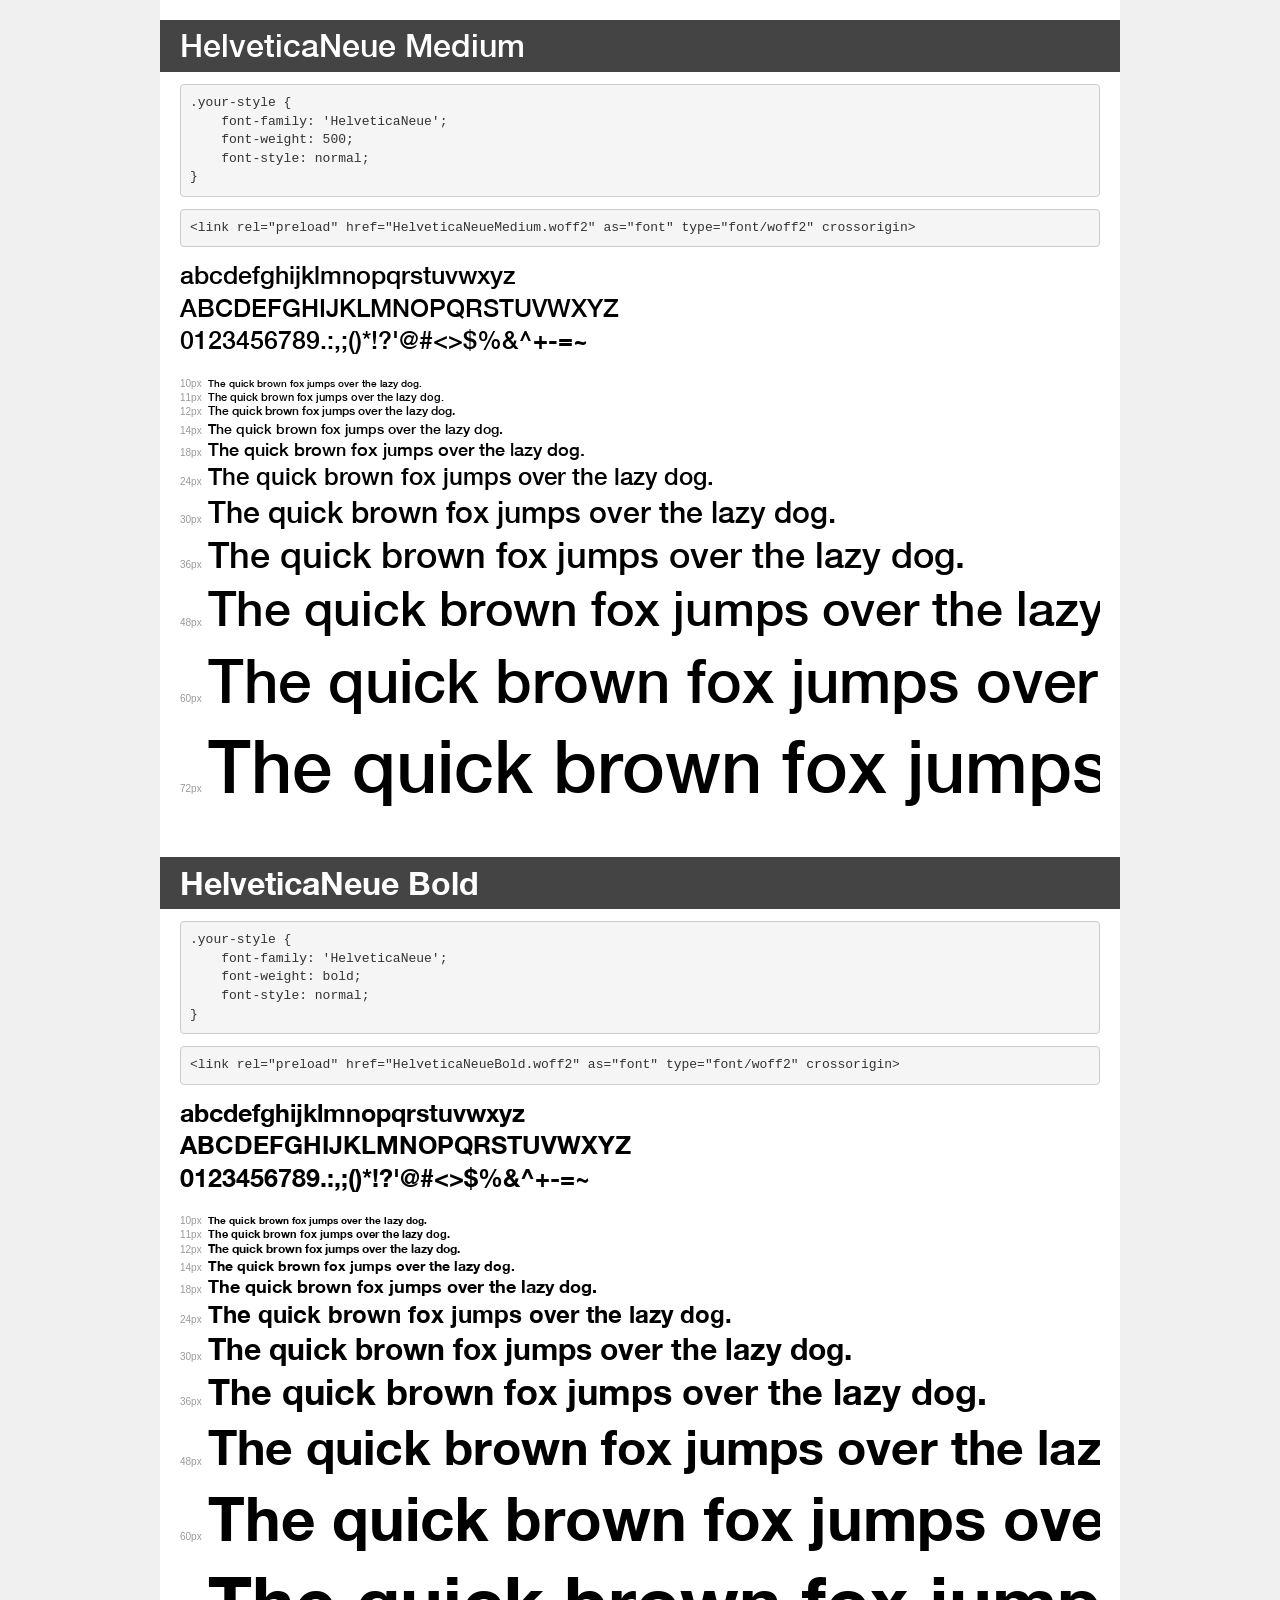
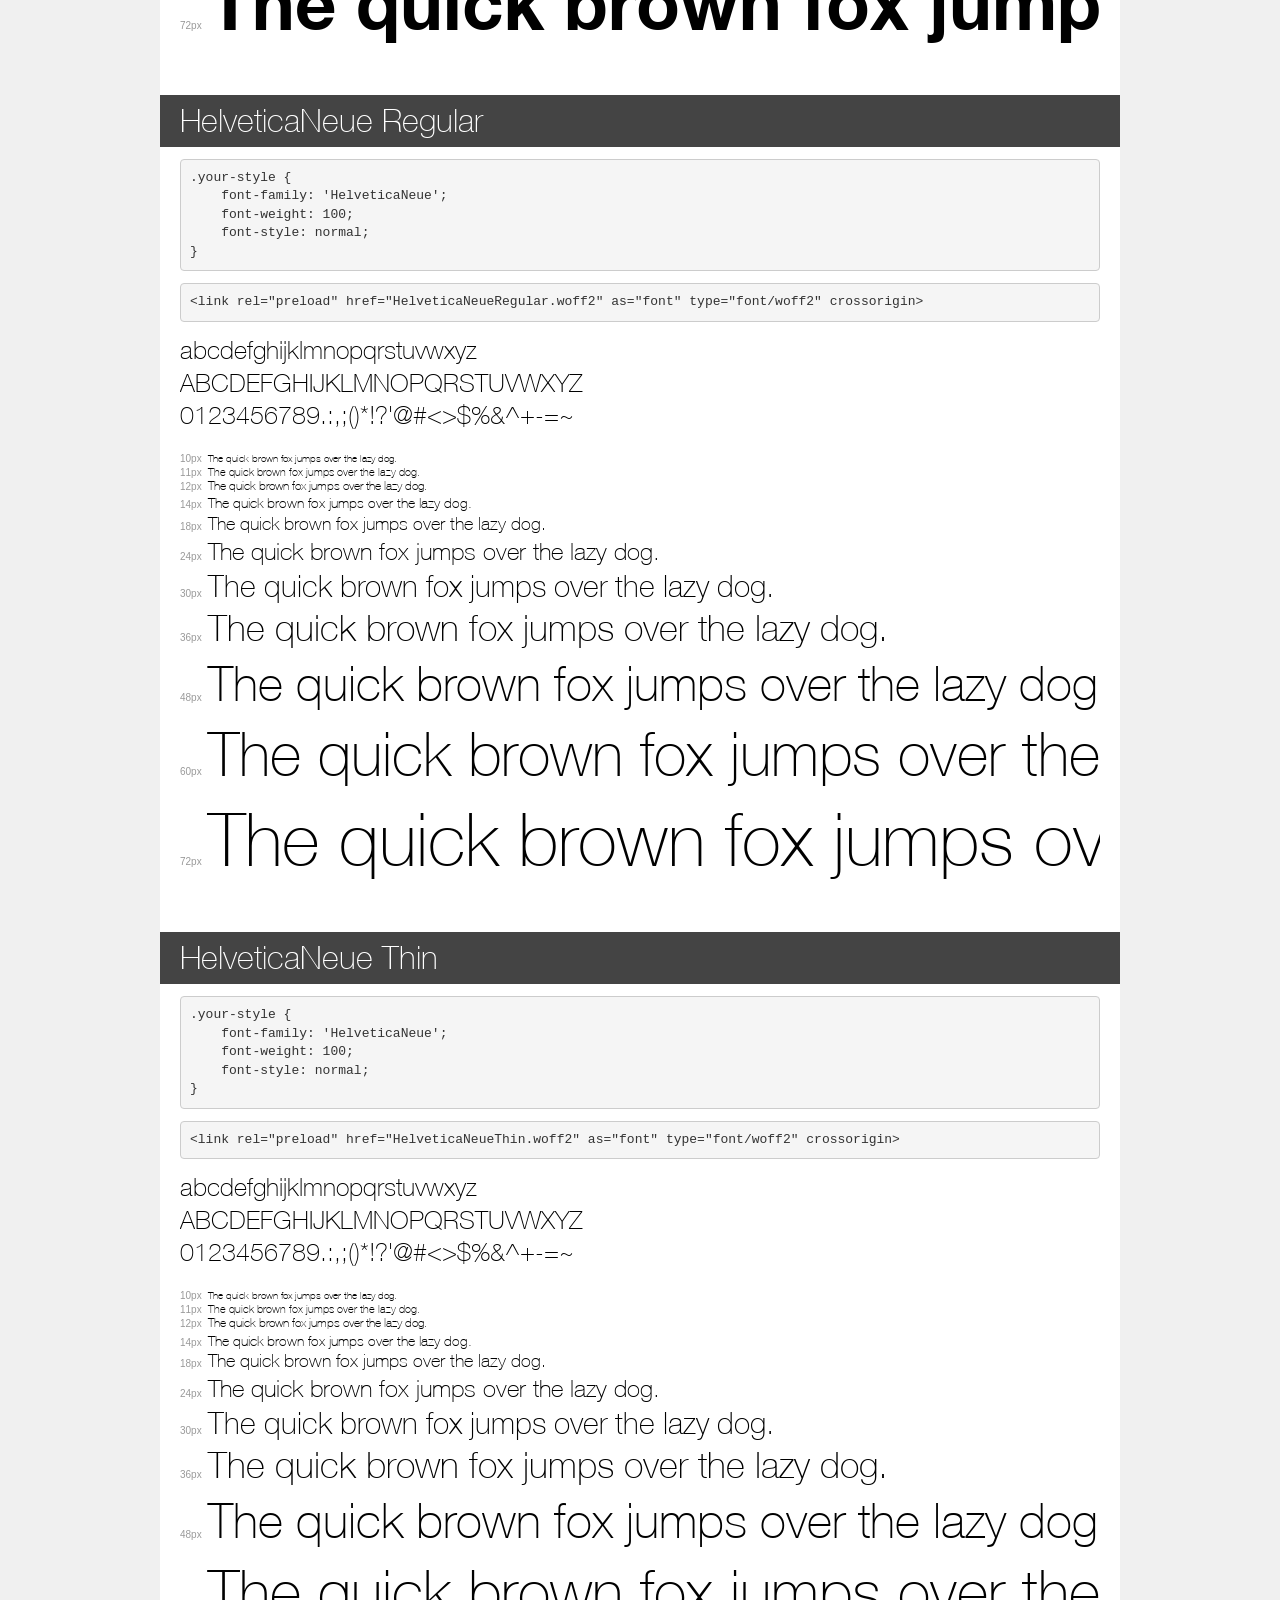
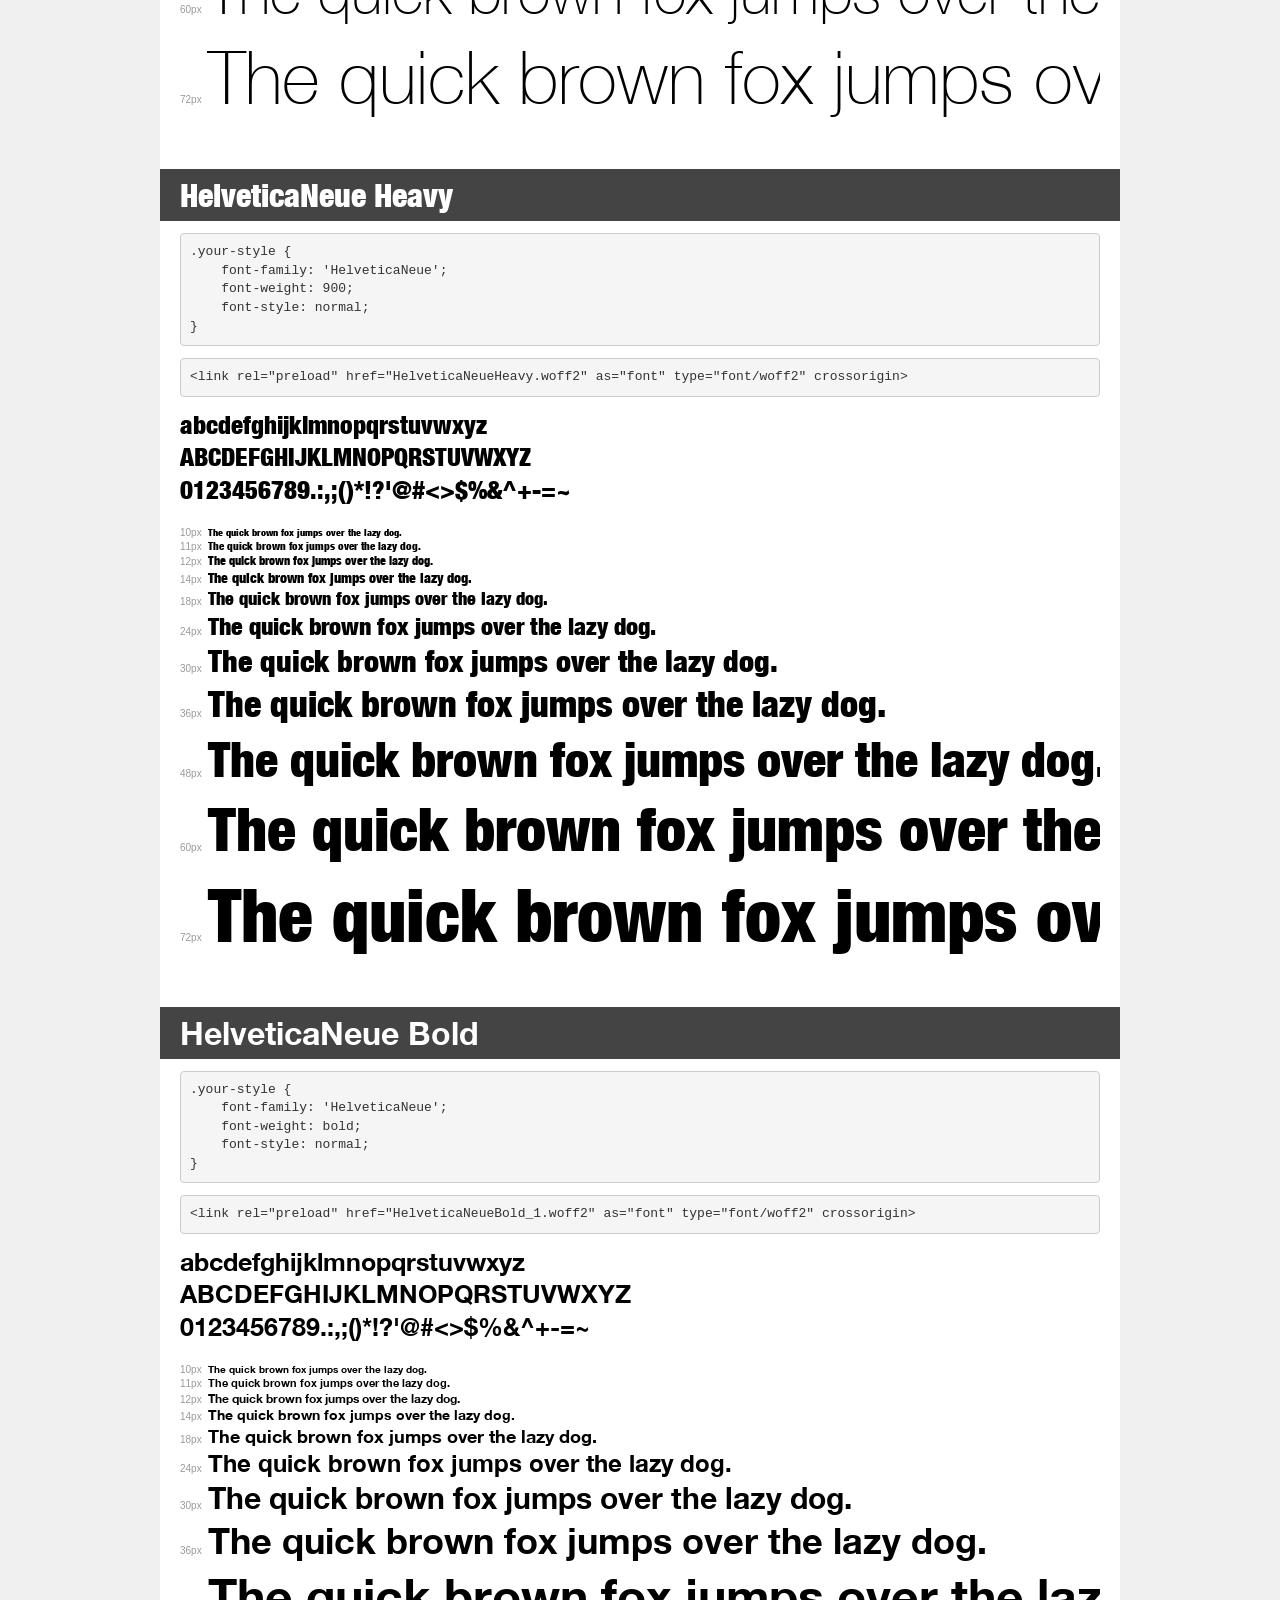
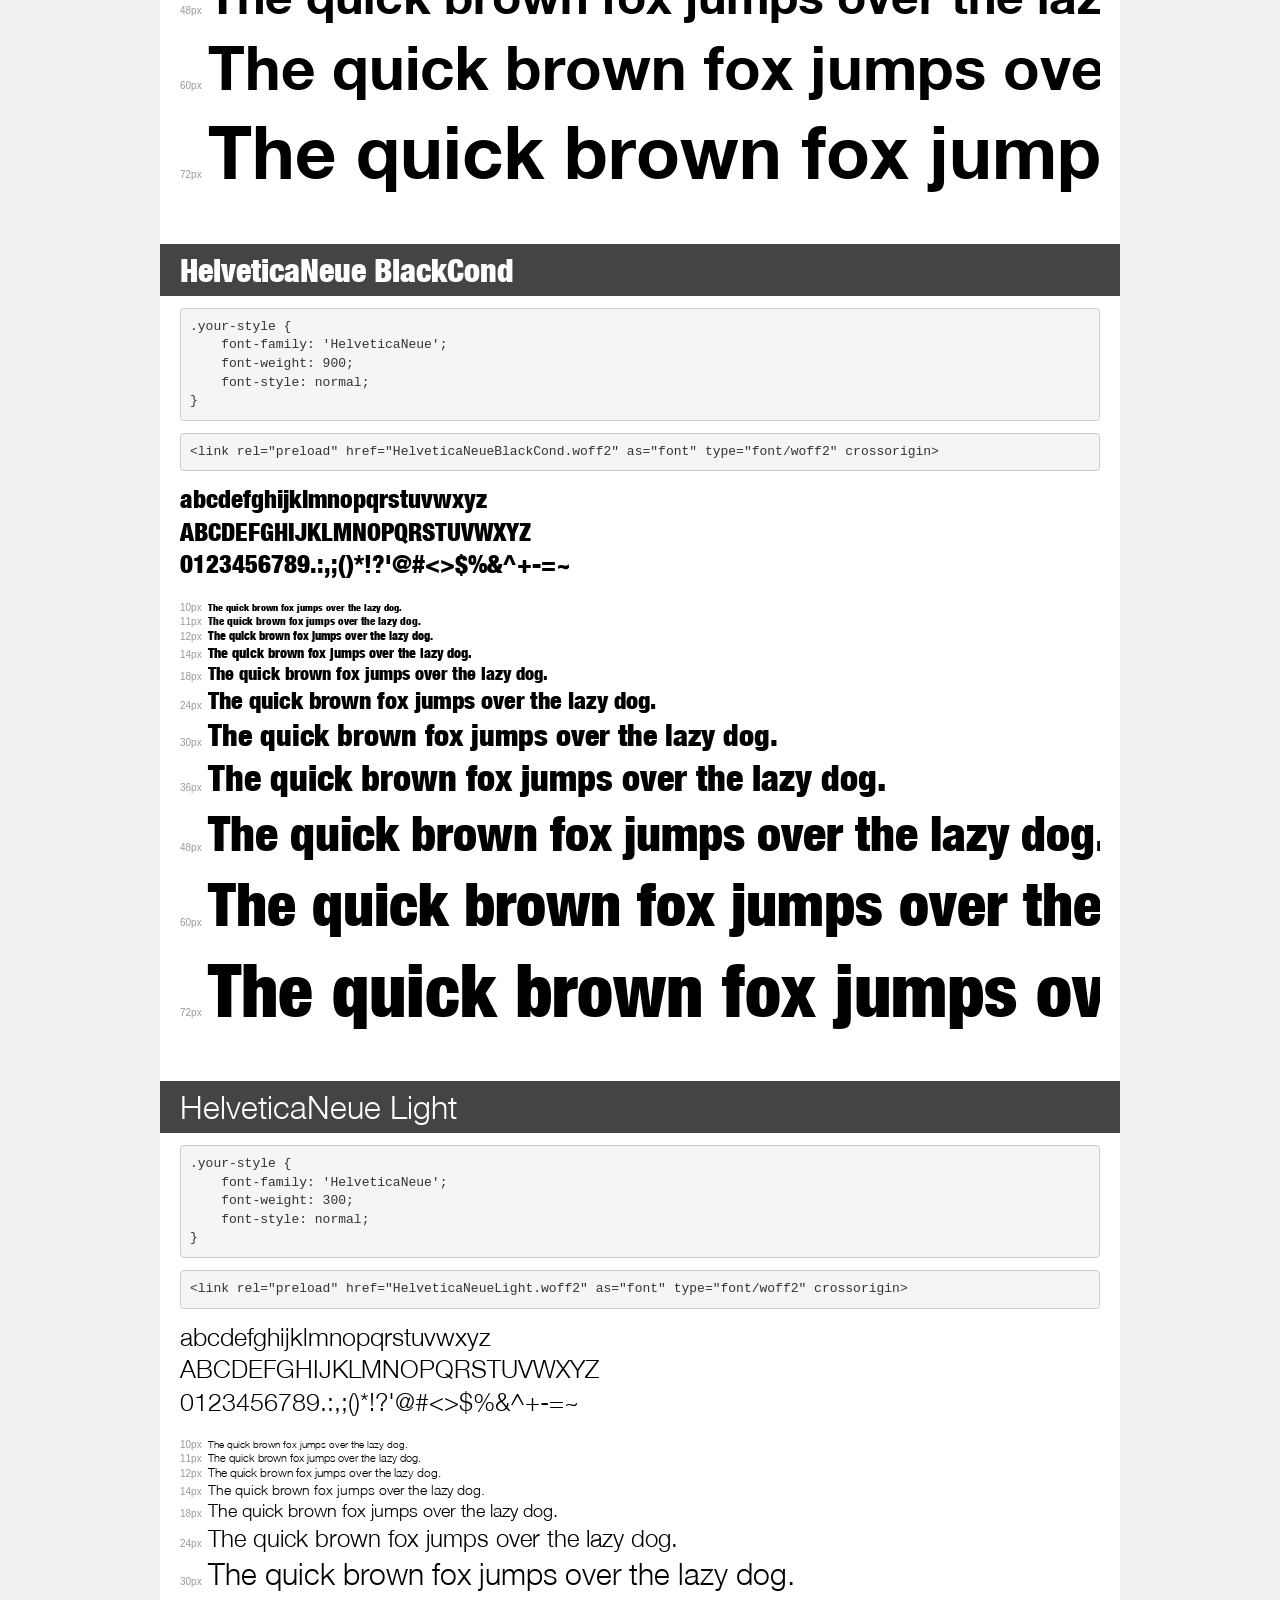
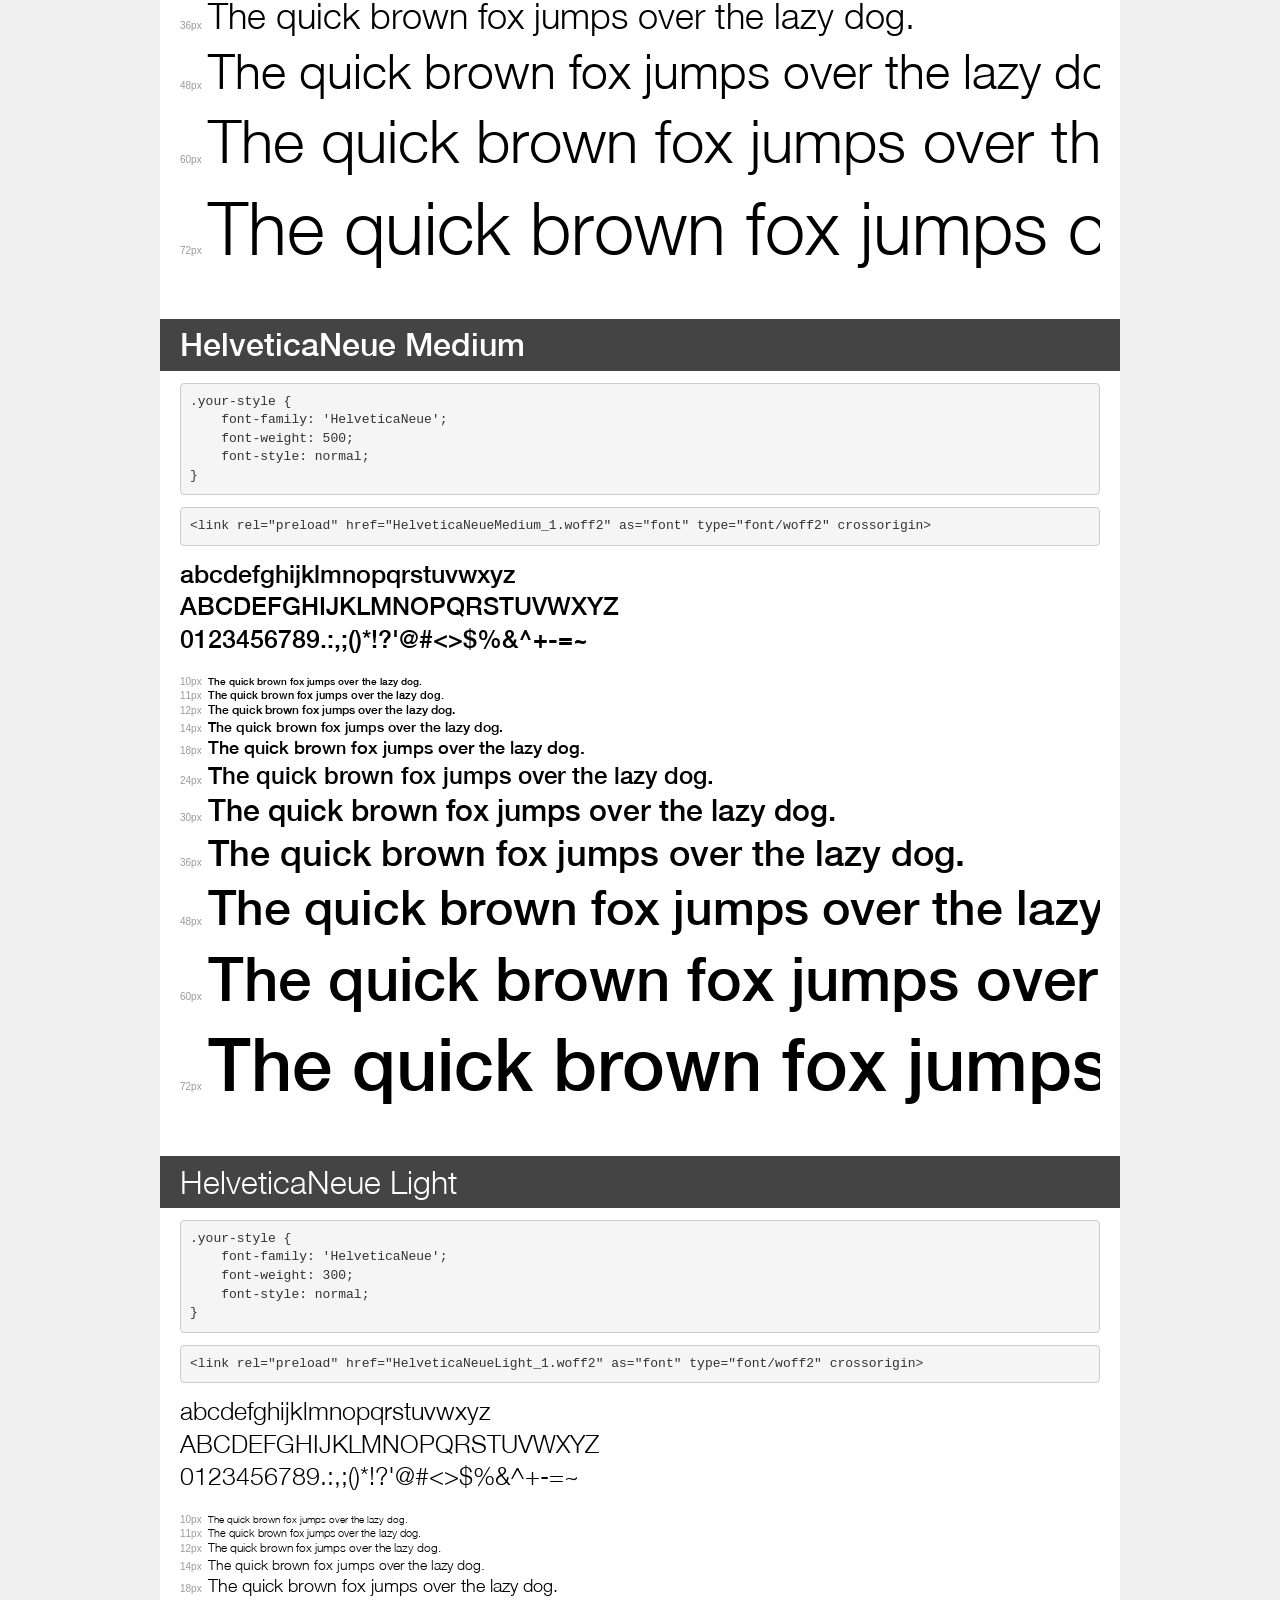
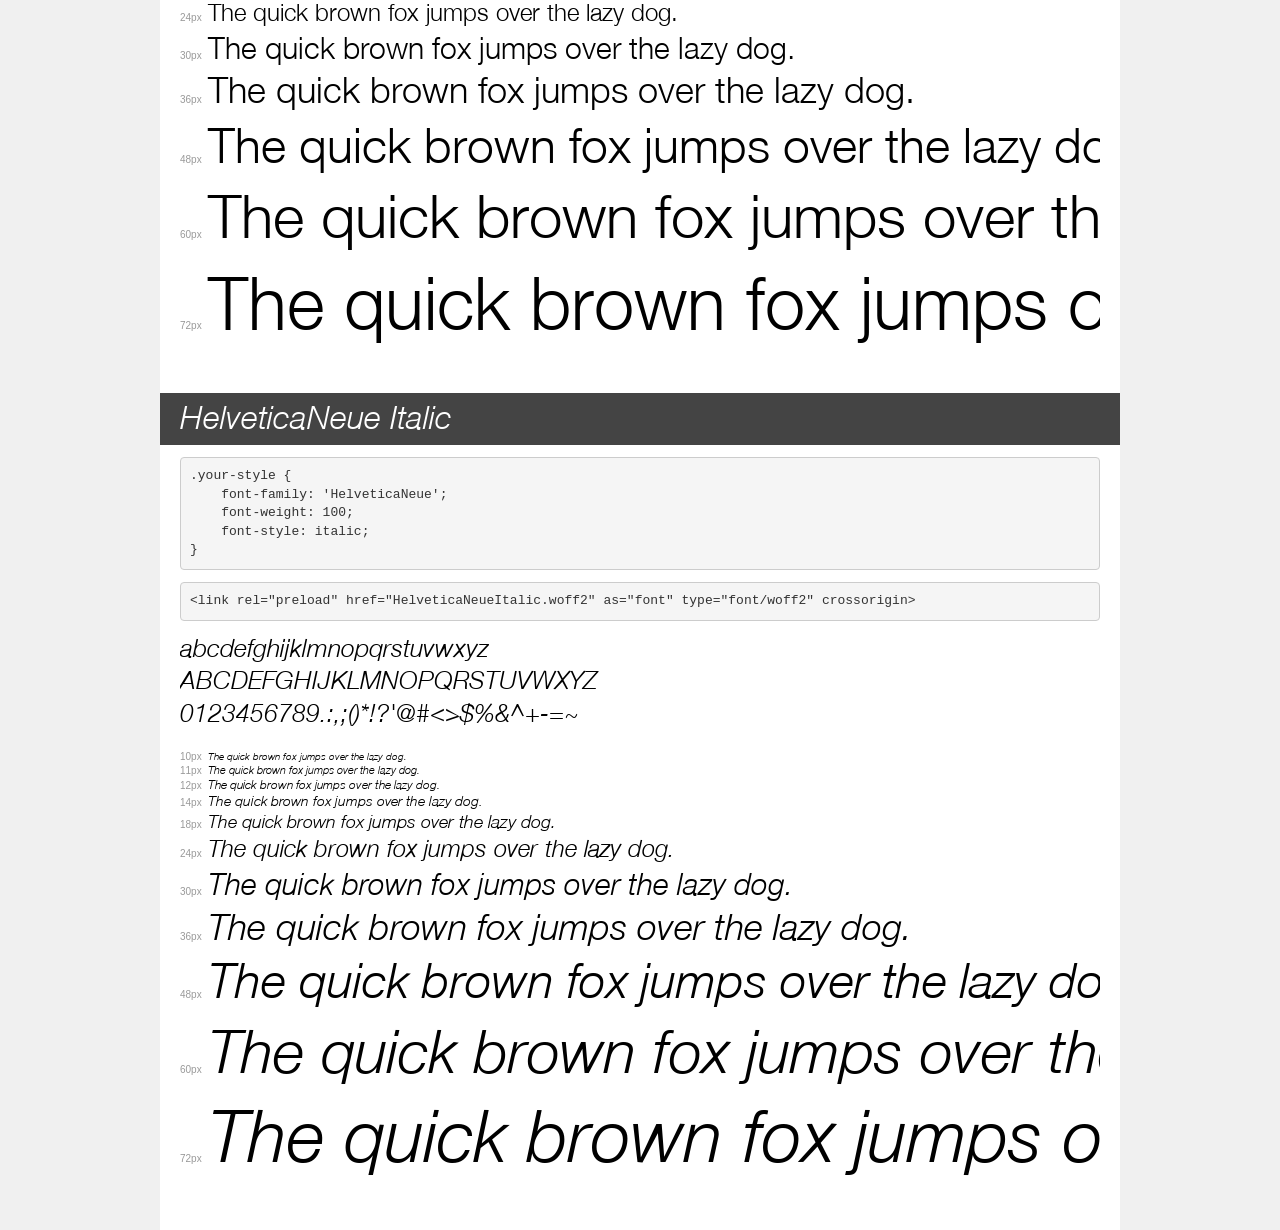
<file: fonts/demo.html>
<!DOCTYPE html>
<html lang="en">
<head>
    <meta charset="utf-8">
    <meta http-equiv="X-UA-Compatible" content="IE=edge">
    <meta name="viewport" content="width=device-width, initial-scale=1">
    <meta name="robots" content="noindex, noarchive">
    <meta name="format-detection" content="telephone=no">
    <title>Transfonter demo</title>
    <link href="stylesheet.css" rel="stylesheet">
    <style>
        /*
        http://meyerweb.com/eric/tools/css/reset/
        v2.0 | 20110126
        License: none (public domain)
        */
        html, body, div, span, applet, object, iframe,
        h1, h2, h3, h4, h5, h6, p, blockquote, pre,
        a, abbr, acronym, address, big, cite, code,
        del, dfn, em, img, ins, kbd, q, s, samp,
        small, strike, strong, sub, sup, tt, var,
        b, u, i, center,
        dl, dt, dd, ol, ul, li,
        fieldset, form, label, legend,
        table, caption, tbody, tfoot, thead, tr, th, td,
        article, aside, canvas, details, embed,
        figure, figcaption, footer, header, hgroup,
        menu, nav, output, ruby, section, summary,
        time, mark, audio, video {
            margin: 0;
            padding: 0;
            border: 0;
            font-size: 100%;
            font: inherit;
            vertical-align: baseline;
        }
        /* HTML5 display-role reset for older browsers */
        article, aside, details, figcaption, figure,
        footer, header, hgroup, menu, nav, section {
            display: block;
        }
        body {
            line-height: 1;
        }
        ol, ul {
            list-style: none;
        }
        blockquote, q {
            quotes: none;
        }
        blockquote:before, blockquote:after,
        q:before, q:after {
            content: '';
            content: none;
        }
        table {
            border-collapse: collapse;
            border-spacing: 0;
        }
        /* demo styles */
        body {
            background: #f0f0f0;
            color: #000;
        }
        .page {
            background: #fff;
            width: 920px;
            margin: 0 auto;
            padding: 20px 20px 0 20px;
            overflow: hidden;
        }
        .font-container {
            overflow-x: auto;
            overflow-y: hidden;
            margin-bottom: 40px;
            line-height: 1.3;
            white-space: nowrap;
            padding-bottom: 5px;
        }
        h1 {
            position: relative;
            background: #444;
            font-size: 32px;
            color: #fff;
            padding: 10px 20px;
            margin: 0 -20px 12px -20px;
        }
        .letters {
            font-size: 25px;
            margin-bottom: 20px;
        }
        .s10:before {
            content: '10px';
        }
        .s11:before {
            content: '11px';
        }
        .s12:before {
            content: '12px';
        }
        .s14:before {
            content: '14px';
        }
        .s18:before {
            content: '18px';
        }
        .s24:before {
            content: '24px';
        }
        .s30:before {
            content: '30px';
        }
        .s36:before {
            content: '36px';
        }
        .s48:before {
            content: '48px';
        }
        .s60:before {
            content: '60px';
        }
        .s72:before {
            content: '72px';
        }
        .s10:before, .s11:before, .s12:before, .s14:before,
        .s18:before, .s24:before, .s30:before, .s36:before,
        .s48:before, .s60:before, .s72:before {
            font-family: Arial, sans-serif;
            font-size: 10px;
            font-weight: normal;
            font-style: normal;
            color: #999;
            padding-right: 6px;
        }
        pre {
            display: block;
            padding: 9px;
            margin: 0 0 12px;
            font-family: Monaco, Menlo, Consolas, "Courier New", monospace;
            font-size: 13px;
            line-height: 1.428571429;
            color: #333;
            font-weight: normal;
            font-style: normal;
            background-color: #f5f5f5;
            border: 1px solid #ccc;
            overflow-x: auto;
            border-radius: 4px;
        }
        /* responsive */
        @media (max-width: 959px) {
            .page {
                width: auto;
                margin: 0;
            }
        }
    </style>
</head>
<body>
<div class="page">
    <div class="demo">
        <h1 style="font-family: 'HelveticaNeue'; font-weight: 500; font-style: normal;">HelveticaNeue Medium</h1>
        <pre title="Usage">.your-style {
    font-family: 'HelveticaNeue';
    font-weight: 500;
    font-style: normal;
}</pre>
        <pre title="Preload (optional)">
&lt;link rel=&quot;preload&quot; href=&quot;HelveticaNeueMedium.woff2&quot; as=&quot;font&quot; type=&quot;font/woff2&quot; crossorigin&gt;</pre>
        <div class="font-container" style="font-family: 'HelveticaNeue'; font-weight: 500; font-style: normal;">
            <p class="letters">
                abcdefghijklmnopqrstuvwxyz<br>
ABCDEFGHIJKLMNOPQRSTUVWXYZ<br>
                0123456789.:,;()*!?'@#&lt;&gt;$%&^+-=~
            </p>
            <p class="s10" style="font-size: 10px;">The quick brown fox jumps over the lazy dog.</p>
            <p class="s11" style="font-size: 11px;">The quick brown fox jumps over the lazy dog.</p>
            <p class="s12" style="font-size: 12px;">The quick brown fox jumps over the lazy dog.</p>
            <p class="s14" style="font-size: 14px;">The quick brown fox jumps over the lazy dog.</p>
            <p class="s18" style="font-size: 18px;">The quick brown fox jumps over the lazy dog.</p>
            <p class="s24" style="font-size: 24px;">The quick brown fox jumps over the lazy dog.</p>
            <p class="s30" style="font-size: 30px;">The quick brown fox jumps over the lazy dog.</p>
            <p class="s36" style="font-size: 36px;">The quick brown fox jumps over the lazy dog.</p>
            <p class="s48" style="font-size: 48px;">The quick brown fox jumps over the lazy dog.</p>
            <p class="s60" style="font-size: 60px;">The quick brown fox jumps over the lazy dog.</p>
            <p class="s72" style="font-size: 72px;">The quick brown fox jumps over the lazy dog.</p>
        </div>
    </div>

    <div class="demo">
        <h1 style="font-family: 'HelveticaNeue'; font-weight: bold; font-style: normal;">HelveticaNeue Bold</h1>
        <pre title="Usage">.your-style {
    font-family: 'HelveticaNeue';
    font-weight: bold;
    font-style: normal;
}</pre>
        <pre title="Preload (optional)">
&lt;link rel=&quot;preload&quot; href=&quot;HelveticaNeueBold.woff2&quot; as=&quot;font&quot; type=&quot;font/woff2&quot; crossorigin&gt;</pre>
        <div class="font-container" style="font-family: 'HelveticaNeue'; font-weight: bold; font-style: normal;">
            <p class="letters">
                abcdefghijklmnopqrstuvwxyz<br>
ABCDEFGHIJKLMNOPQRSTUVWXYZ<br>
                0123456789.:,;()*!?'@#&lt;&gt;$%&^+-=~
            </p>
            <p class="s10" style="font-size: 10px;">The quick brown fox jumps over the lazy dog.</p>
            <p class="s11" style="font-size: 11px;">The quick brown fox jumps over the lazy dog.</p>
            <p class="s12" style="font-size: 12px;">The quick brown fox jumps over the lazy dog.</p>
            <p class="s14" style="font-size: 14px;">The quick brown fox jumps over the lazy dog.</p>
            <p class="s18" style="font-size: 18px;">The quick brown fox jumps over the lazy dog.</p>
            <p class="s24" style="font-size: 24px;">The quick brown fox jumps over the lazy dog.</p>
            <p class="s30" style="font-size: 30px;">The quick brown fox jumps over the lazy dog.</p>
            <p class="s36" style="font-size: 36px;">The quick brown fox jumps over the lazy dog.</p>
            <p class="s48" style="font-size: 48px;">The quick brown fox jumps over the lazy dog.</p>
            <p class="s60" style="font-size: 60px;">The quick brown fox jumps over the lazy dog.</p>
            <p class="s72" style="font-size: 72px;">The quick brown fox jumps over the lazy dog.</p>
        </div>
    </div>

    <div class="demo">
        <h1 style="font-family: 'HelveticaNeue'; font-weight: 100; font-style: normal;">HelveticaNeue Regular</h1>
        <pre title="Usage">.your-style {
    font-family: 'HelveticaNeue';
    font-weight: 100;
    font-style: normal;
}</pre>
        <pre title="Preload (optional)">
&lt;link rel=&quot;preload&quot; href=&quot;HelveticaNeueRegular.woff2&quot; as=&quot;font&quot; type=&quot;font/woff2&quot; crossorigin&gt;</pre>
        <div class="font-container" style="font-family: 'HelveticaNeue'; font-weight: 100; font-style: normal;">
            <p class="letters">
                abcdefghijklmnopqrstuvwxyz<br>
ABCDEFGHIJKLMNOPQRSTUVWXYZ<br>
                0123456789.:,;()*!?'@#&lt;&gt;$%&^+-=~
            </p>
            <p class="s10" style="font-size: 10px;">The quick brown fox jumps over the lazy dog.</p>
            <p class="s11" style="font-size: 11px;">The quick brown fox jumps over the lazy dog.</p>
            <p class="s12" style="font-size: 12px;">The quick brown fox jumps over the lazy dog.</p>
            <p class="s14" style="font-size: 14px;">The quick brown fox jumps over the lazy dog.</p>
            <p class="s18" style="font-size: 18px;">The quick brown fox jumps over the lazy dog.</p>
            <p class="s24" style="font-size: 24px;">The quick brown fox jumps over the lazy dog.</p>
            <p class="s30" style="font-size: 30px;">The quick brown fox jumps over the lazy dog.</p>
            <p class="s36" style="font-size: 36px;">The quick brown fox jumps over the lazy dog.</p>
            <p class="s48" style="font-size: 48px;">The quick brown fox jumps over the lazy dog.</p>
            <p class="s60" style="font-size: 60px;">The quick brown fox jumps over the lazy dog.</p>
            <p class="s72" style="font-size: 72px;">The quick brown fox jumps over the lazy dog.</p>
        </div>
    </div>

    <div class="demo">
        <h1 style="font-family: 'HelveticaNeue'; font-weight: 100; font-style: normal;">HelveticaNeue Thin</h1>
        <pre title="Usage">.your-style {
    font-family: 'HelveticaNeue';
    font-weight: 100;
    font-style: normal;
}</pre>
        <pre title="Preload (optional)">
&lt;link rel=&quot;preload&quot; href=&quot;HelveticaNeueThin.woff2&quot; as=&quot;font&quot; type=&quot;font/woff2&quot; crossorigin&gt;</pre>
        <div class="font-container" style="font-family: 'HelveticaNeue'; font-weight: 100; font-style: normal;">
            <p class="letters">
                abcdefghijklmnopqrstuvwxyz<br>
ABCDEFGHIJKLMNOPQRSTUVWXYZ<br>
                0123456789.:,;()*!?'@#&lt;&gt;$%&^+-=~
            </p>
            <p class="s10" style="font-size: 10px;">The quick brown fox jumps over the lazy dog.</p>
            <p class="s11" style="font-size: 11px;">The quick brown fox jumps over the lazy dog.</p>
            <p class="s12" style="font-size: 12px;">The quick brown fox jumps over the lazy dog.</p>
            <p class="s14" style="font-size: 14px;">The quick brown fox jumps over the lazy dog.</p>
            <p class="s18" style="font-size: 18px;">The quick brown fox jumps over the lazy dog.</p>
            <p class="s24" style="font-size: 24px;">The quick brown fox jumps over the lazy dog.</p>
            <p class="s30" style="font-size: 30px;">The quick brown fox jumps over the lazy dog.</p>
            <p class="s36" style="font-size: 36px;">The quick brown fox jumps over the lazy dog.</p>
            <p class="s48" style="font-size: 48px;">The quick brown fox jumps over the lazy dog.</p>
            <p class="s60" style="font-size: 60px;">The quick brown fox jumps over the lazy dog.</p>
            <p class="s72" style="font-size: 72px;">The quick brown fox jumps over the lazy dog.</p>
        </div>
    </div>

    <div class="demo">
        <h1 style="font-family: 'HelveticaNeue'; font-weight: 900; font-style: normal;">HelveticaNeue Heavy</h1>
        <pre title="Usage">.your-style {
    font-family: 'HelveticaNeue';
    font-weight: 900;
    font-style: normal;
}</pre>
        <pre title="Preload (optional)">
&lt;link rel=&quot;preload&quot; href=&quot;HelveticaNeueHeavy.woff2&quot; as=&quot;font&quot; type=&quot;font/woff2&quot; crossorigin&gt;</pre>
        <div class="font-container" style="font-family: 'HelveticaNeue'; font-weight: 900; font-style: normal;">
            <p class="letters">
                abcdefghijklmnopqrstuvwxyz<br>
ABCDEFGHIJKLMNOPQRSTUVWXYZ<br>
                0123456789.:,;()*!?'@#&lt;&gt;$%&^+-=~
            </p>
            <p class="s10" style="font-size: 10px;">The quick brown fox jumps over the lazy dog.</p>
            <p class="s11" style="font-size: 11px;">The quick brown fox jumps over the lazy dog.</p>
            <p class="s12" style="font-size: 12px;">The quick brown fox jumps over the lazy dog.</p>
            <p class="s14" style="font-size: 14px;">The quick brown fox jumps over the lazy dog.</p>
            <p class="s18" style="font-size: 18px;">The quick brown fox jumps over the lazy dog.</p>
            <p class="s24" style="font-size: 24px;">The quick brown fox jumps over the lazy dog.</p>
            <p class="s30" style="font-size: 30px;">The quick brown fox jumps over the lazy dog.</p>
            <p class="s36" style="font-size: 36px;">The quick brown fox jumps over the lazy dog.</p>
            <p class="s48" style="font-size: 48px;">The quick brown fox jumps over the lazy dog.</p>
            <p class="s60" style="font-size: 60px;">The quick brown fox jumps over the lazy dog.</p>
            <p class="s72" style="font-size: 72px;">The quick brown fox jumps over the lazy dog.</p>
        </div>
    </div>

    <div class="demo">
        <h1 style="font-family: 'HelveticaNeue'; font-weight: bold; font-style: normal;">HelveticaNeue Bold</h1>
        <pre title="Usage">.your-style {
    font-family: 'HelveticaNeue';
    font-weight: bold;
    font-style: normal;
}</pre>
        <pre title="Preload (optional)">
&lt;link rel=&quot;preload&quot; href=&quot;HelveticaNeueBold_1.woff2&quot; as=&quot;font&quot; type=&quot;font/woff2&quot; crossorigin&gt;</pre>
        <div class="font-container" style="font-family: 'HelveticaNeue'; font-weight: bold; font-style: normal;">
            <p class="letters">
                abcdefghijklmnopqrstuvwxyz<br>
ABCDEFGHIJKLMNOPQRSTUVWXYZ<br>
                0123456789.:,;()*!?'@#&lt;&gt;$%&^+-=~
            </p>
            <p class="s10" style="font-size: 10px;">The quick brown fox jumps over the lazy dog.</p>
            <p class="s11" style="font-size: 11px;">The quick brown fox jumps over the lazy dog.</p>
            <p class="s12" style="font-size: 12px;">The quick brown fox jumps over the lazy dog.</p>
            <p class="s14" style="font-size: 14px;">The quick brown fox jumps over the lazy dog.</p>
            <p class="s18" style="font-size: 18px;">The quick brown fox jumps over the lazy dog.</p>
            <p class="s24" style="font-size: 24px;">The quick brown fox jumps over the lazy dog.</p>
            <p class="s30" style="font-size: 30px;">The quick brown fox jumps over the lazy dog.</p>
            <p class="s36" style="font-size: 36px;">The quick brown fox jumps over the lazy dog.</p>
            <p class="s48" style="font-size: 48px;">The quick brown fox jumps over the lazy dog.</p>
            <p class="s60" style="font-size: 60px;">The quick brown fox jumps over the lazy dog.</p>
            <p class="s72" style="font-size: 72px;">The quick brown fox jumps over the lazy dog.</p>
        </div>
    </div>

    <div class="demo">
        <h1 style="font-family: 'HelveticaNeue'; font-weight: 900; font-style: normal;">HelveticaNeue BlackCond</h1>
        <pre title="Usage">.your-style {
    font-family: 'HelveticaNeue';
    font-weight: 900;
    font-style: normal;
}</pre>
        <pre title="Preload (optional)">
&lt;link rel=&quot;preload&quot; href=&quot;HelveticaNeueBlackCond.woff2&quot; as=&quot;font&quot; type=&quot;font/woff2&quot; crossorigin&gt;</pre>
        <div class="font-container" style="font-family: 'HelveticaNeue'; font-weight: 900; font-style: normal;">
            <p class="letters">
                abcdefghijklmnopqrstuvwxyz<br>
ABCDEFGHIJKLMNOPQRSTUVWXYZ<br>
                0123456789.:,;()*!?'@#&lt;&gt;$%&^+-=~
            </p>
            <p class="s10" style="font-size: 10px;">The quick brown fox jumps over the lazy dog.</p>
            <p class="s11" style="font-size: 11px;">The quick brown fox jumps over the lazy dog.</p>
            <p class="s12" style="font-size: 12px;">The quick brown fox jumps over the lazy dog.</p>
            <p class="s14" style="font-size: 14px;">The quick brown fox jumps over the lazy dog.</p>
            <p class="s18" style="font-size: 18px;">The quick brown fox jumps over the lazy dog.</p>
            <p class="s24" style="font-size: 24px;">The quick brown fox jumps over the lazy dog.</p>
            <p class="s30" style="font-size: 30px;">The quick brown fox jumps over the lazy dog.</p>
            <p class="s36" style="font-size: 36px;">The quick brown fox jumps over the lazy dog.</p>
            <p class="s48" style="font-size: 48px;">The quick brown fox jumps over the lazy dog.</p>
            <p class="s60" style="font-size: 60px;">The quick brown fox jumps over the lazy dog.</p>
            <p class="s72" style="font-size: 72px;">The quick brown fox jumps over the lazy dog.</p>
        </div>
    </div>

    <div class="demo">
        <h1 style="font-family: 'HelveticaNeue'; font-weight: 300; font-style: normal;">HelveticaNeue Light</h1>
        <pre title="Usage">.your-style {
    font-family: 'HelveticaNeue';
    font-weight: 300;
    font-style: normal;
}</pre>
        <pre title="Preload (optional)">
&lt;link rel=&quot;preload&quot; href=&quot;HelveticaNeueLight.woff2&quot; as=&quot;font&quot; type=&quot;font/woff2&quot; crossorigin&gt;</pre>
        <div class="font-container" style="font-family: 'HelveticaNeue'; font-weight: 300; font-style: normal;">
            <p class="letters">
                abcdefghijklmnopqrstuvwxyz<br>
ABCDEFGHIJKLMNOPQRSTUVWXYZ<br>
                0123456789.:,;()*!?'@#&lt;&gt;$%&^+-=~
            </p>
            <p class="s10" style="font-size: 10px;">The quick brown fox jumps over the lazy dog.</p>
            <p class="s11" style="font-size: 11px;">The quick brown fox jumps over the lazy dog.</p>
            <p class="s12" style="font-size: 12px;">The quick brown fox jumps over the lazy dog.</p>
            <p class="s14" style="font-size: 14px;">The quick brown fox jumps over the lazy dog.</p>
            <p class="s18" style="font-size: 18px;">The quick brown fox jumps over the lazy dog.</p>
            <p class="s24" style="font-size: 24px;">The quick brown fox jumps over the lazy dog.</p>
            <p class="s30" style="font-size: 30px;">The quick brown fox jumps over the lazy dog.</p>
            <p class="s36" style="font-size: 36px;">The quick brown fox jumps over the lazy dog.</p>
            <p class="s48" style="font-size: 48px;">The quick brown fox jumps over the lazy dog.</p>
            <p class="s60" style="font-size: 60px;">The quick brown fox jumps over the lazy dog.</p>
            <p class="s72" style="font-size: 72px;">The quick brown fox jumps over the lazy dog.</p>
        </div>
    </div>

    <div class="demo">
        <h1 style="font-family: 'HelveticaNeue'; font-weight: 500; font-style: normal;">HelveticaNeue Medium</h1>
        <pre title="Usage">.your-style {
    font-family: 'HelveticaNeue';
    font-weight: 500;
    font-style: normal;
}</pre>
        <pre title="Preload (optional)">
&lt;link rel=&quot;preload&quot; href=&quot;HelveticaNeueMedium_1.woff2&quot; as=&quot;font&quot; type=&quot;font/woff2&quot; crossorigin&gt;</pre>
        <div class="font-container" style="font-family: 'HelveticaNeue'; font-weight: 500; font-style: normal;">
            <p class="letters">
                abcdefghijklmnopqrstuvwxyz<br>
ABCDEFGHIJKLMNOPQRSTUVWXYZ<br>
                0123456789.:,;()*!?'@#&lt;&gt;$%&^+-=~
            </p>
            <p class="s10" style="font-size: 10px;">The quick brown fox jumps over the lazy dog.</p>
            <p class="s11" style="font-size: 11px;">The quick brown fox jumps over the lazy dog.</p>
            <p class="s12" style="font-size: 12px;">The quick brown fox jumps over the lazy dog.</p>
            <p class="s14" style="font-size: 14px;">The quick brown fox jumps over the lazy dog.</p>
            <p class="s18" style="font-size: 18px;">The quick brown fox jumps over the lazy dog.</p>
            <p class="s24" style="font-size: 24px;">The quick brown fox jumps over the lazy dog.</p>
            <p class="s30" style="font-size: 30px;">The quick brown fox jumps over the lazy dog.</p>
            <p class="s36" style="font-size: 36px;">The quick brown fox jumps over the lazy dog.</p>
            <p class="s48" style="font-size: 48px;">The quick brown fox jumps over the lazy dog.</p>
            <p class="s60" style="font-size: 60px;">The quick brown fox jumps over the lazy dog.</p>
            <p class="s72" style="font-size: 72px;">The quick brown fox jumps over the lazy dog.</p>
        </div>
    </div>

    <div class="demo">
        <h1 style="font-family: 'HelveticaNeue'; font-weight: 300; font-style: normal;">HelveticaNeue Light</h1>
        <pre title="Usage">.your-style {
    font-family: 'HelveticaNeue';
    font-weight: 300;
    font-style: normal;
}</pre>
        <pre title="Preload (optional)">
&lt;link rel=&quot;preload&quot; href=&quot;HelveticaNeueLight_1.woff2&quot; as=&quot;font&quot; type=&quot;font/woff2&quot; crossorigin&gt;</pre>
        <div class="font-container" style="font-family: 'HelveticaNeue'; font-weight: 300; font-style: normal;">
            <p class="letters">
                abcdefghijklmnopqrstuvwxyz<br>
ABCDEFGHIJKLMNOPQRSTUVWXYZ<br>
                0123456789.:,;()*!?'@#&lt;&gt;$%&^+-=~
            </p>
            <p class="s10" style="font-size: 10px;">The quick brown fox jumps over the lazy dog.</p>
            <p class="s11" style="font-size: 11px;">The quick brown fox jumps over the lazy dog.</p>
            <p class="s12" style="font-size: 12px;">The quick brown fox jumps over the lazy dog.</p>
            <p class="s14" style="font-size: 14px;">The quick brown fox jumps over the lazy dog.</p>
            <p class="s18" style="font-size: 18px;">The quick brown fox jumps over the lazy dog.</p>
            <p class="s24" style="font-size: 24px;">The quick brown fox jumps over the lazy dog.</p>
            <p class="s30" style="font-size: 30px;">The quick brown fox jumps over the lazy dog.</p>
            <p class="s36" style="font-size: 36px;">The quick brown fox jumps over the lazy dog.</p>
            <p class="s48" style="font-size: 48px;">The quick brown fox jumps over the lazy dog.</p>
            <p class="s60" style="font-size: 60px;">The quick brown fox jumps over the lazy dog.</p>
            <p class="s72" style="font-size: 72px;">The quick brown fox jumps over the lazy dog.</p>
        </div>
    </div>

    <div class="demo">
        <h1 style="font-family: 'HelveticaNeue'; font-weight: 100; font-style: italic;">HelveticaNeue Italic</h1>
        <pre title="Usage">.your-style {
    font-family: 'HelveticaNeue';
    font-weight: 100;
    font-style: italic;
}</pre>
        <pre title="Preload (optional)">
&lt;link rel=&quot;preload&quot; href=&quot;HelveticaNeueItalic.woff2&quot; as=&quot;font&quot; type=&quot;font/woff2&quot; crossorigin&gt;</pre>
        <div class="font-container" style="font-family: 'HelveticaNeue'; font-weight: 100; font-style: italic;">
            <p class="letters">
                abcdefghijklmnopqrstuvwxyz<br>
ABCDEFGHIJKLMNOPQRSTUVWXYZ<br>
                0123456789.:,;()*!?'@#&lt;&gt;$%&^+-=~
            </p>
            <p class="s10" style="font-size: 10px;">The quick brown fox jumps over the lazy dog.</p>
            <p class="s11" style="font-size: 11px;">The quick brown fox jumps over the lazy dog.</p>
            <p class="s12" style="font-size: 12px;">The quick brown fox jumps over the lazy dog.</p>
            <p class="s14" style="font-size: 14px;">The quick brown fox jumps over the lazy dog.</p>
            <p class="s18" style="font-size: 18px;">The quick brown fox jumps over the lazy dog.</p>
            <p class="s24" style="font-size: 24px;">The quick brown fox jumps over the lazy dog.</p>
            <p class="s30" style="font-size: 30px;">The quick brown fox jumps over the lazy dog.</p>
            <p class="s36" style="font-size: 36px;">The quick brown fox jumps over the lazy dog.</p>
            <p class="s48" style="font-size: 48px;">The quick brown fox jumps over the lazy dog.</p>
            <p class="s60" style="font-size: 60px;">The quick brown fox jumps over the lazy dog.</p>
            <p class="s72" style="font-size: 72px;">The quick brown fox jumps over the lazy dog.</p>
        </div>
    </div>

</div>
</body>
</html>
</file>
<file: fonts/stylesheet.css>
@font-face {
    font-family: 'HelveticaNeue';
    src: url('HelveticaNeueMedium.eot');
    src: url('HelveticaNeueMedium.eot?#iefix') format('embedded-opentype'),
        url('HelveticaNeueMedium.woff2') format('woff2'),
        url('HelveticaNeueMedium.woff') format('woff'),
        url('HelveticaNeueMedium.ttf') format('truetype'),
        url('HelveticaNeueMedium.svg#HelveticaNeueMedium') format('svg');
    font-weight: 500;
    font-style: normal;
    font-display: swap;
}

@font-face {
    font-family: 'HelveticaNeue';
    src: url('HelveticaNeueBold.eot');
    src: url('HelveticaNeueBold.eot?#iefix') format('embedded-opentype'),
        url('HelveticaNeueBold.woff2') format('woff2'),
        url('HelveticaNeueBold.woff') format('woff'),
        url('HelveticaNeueBold.ttf') format('truetype'),
        url('HelveticaNeueBold.svg#HelveticaNeueBold') format('svg');
    font-weight: bold;
    font-style: normal;
    font-display: swap;
}

@font-face {
    font-family: 'HelveticaNeue';
    src: url('HelveticaNeueRegular.eot');
    src: url('HelveticaNeueRegular.eot?#iefix') format('embedded-opentype'),
        url('HelveticaNeueRegular.woff2') format('woff2'),
        url('HelveticaNeueRegular.woff') format('woff'),
        url('HelveticaNeueRegular.ttf') format('truetype'),
        url('HelveticaNeueRegular.svg#HelveticaNeueRegular') format('svg');
    font-weight: 100;
    font-style: normal;
    font-display: swap;
}

@font-face {
    font-family: 'HelveticaNeue';
    src: url('HelveticaNeueThin.eot');
    src: url('HelveticaNeueThin.eot?#iefix') format('embedded-opentype'),
        url('HelveticaNeueThin.woff2') format('woff2'),
        url('HelveticaNeueThin.woff') format('woff'),
        url('HelveticaNeueThin.ttf') format('truetype'),
        url('HelveticaNeueThin.svg#HelveticaNeueThin') format('svg');
    font-weight: 100;
    font-style: normal;
    font-display: swap;
}

@font-face {
    font-family: 'HelveticaNeue';
    src: url('HelveticaNeueHeavy.eot');
    src: url('HelveticaNeueHeavy.eot?#iefix') format('embedded-opentype'),
        url('HelveticaNeueHeavy.woff2') format('woff2'),
        url('HelveticaNeueHeavy.woff') format('woff'),
        url('HelveticaNeueHeavy.ttf') format('truetype'),
        url('HelveticaNeueHeavy.svg#HelveticaNeueHeavy') format('svg');
    font-weight: 900;
    font-style: normal;
    font-display: swap;
}

@font-face {
    font-family: 'HelveticaNeue';
    src: url('HelveticaNeueBold_1.eot');
    src: url('HelveticaNeueBold_1.eot?#iefix') format('embedded-opentype'),
        url('HelveticaNeueBold_1.woff2') format('woff2'),
        url('HelveticaNeueBold_1.woff') format('woff'),
        url('HelveticaNeueBold_1.ttf') format('truetype'),
        url('HelveticaNeueBold_1.svg#HelveticaNeueBold') format('svg');
    font-weight: bold;
    font-style: normal;
    font-display: swap;
}

@font-face {
    font-family: 'HelveticaNeue';
    src: url('HelveticaNeueBlackCond.eot');
    src: url('HelveticaNeueBlackCond.eot?#iefix') format('embedded-opentype'),
        url('HelveticaNeueBlackCond.woff2') format('woff2'),
        url('HelveticaNeueBlackCond.woff') format('woff'),
        url('HelveticaNeueBlackCond.ttf') format('truetype'),
        url('HelveticaNeueBlackCond.svg#HelveticaNeueBlackCond') format('svg');
    font-weight: 900;
    font-style: normal;
    font-display: swap;
}

@font-face {
    font-family: 'HelveticaNeue';
    src: url('HelveticaNeueLight.eot');
    src: url('HelveticaNeueLight.eot?#iefix') format('embedded-opentype'),
        url('HelveticaNeueLight.woff2') format('woff2'),
        url('HelveticaNeueLight.woff') format('woff'),
        url('HelveticaNeueLight.ttf') format('truetype'),
        url('HelveticaNeueLight.svg#HelveticaNeueLight') format('svg');
    font-weight: 300;
    font-style: normal;
    font-display: swap;
}

@font-face {
    font-family: 'HelveticaNeue';
    src: url('HelveticaNeueMedium_1.eot');
    src: url('HelveticaNeueMedium_1.eot?#iefix') format('embedded-opentype'),
        url('HelveticaNeueMedium_1.woff2') format('woff2'),
        url('HelveticaNeueMedium_1.woff') format('woff'),
        url('HelveticaNeueMedium_1.ttf') format('truetype'),
        url('HelveticaNeueMedium_1.svg#HelveticaNeueMedium') format('svg');
    font-weight: 500;
    font-style: normal;
    font-display: swap;
}

@font-face {
    font-family: 'HelveticaNeue';
    src: url('HelveticaNeueLight_1.eot');
    src: url('HelveticaNeueLight_1.eot?#iefix') format('embedded-opentype'),
        url('HelveticaNeueLight_1.woff2') format('woff2'),
        url('HelveticaNeueLight_1.woff') format('woff'),
        url('HelveticaNeueLight_1.ttf') format('truetype'),
        url('HelveticaNeueLight_1.svg#HelveticaNeueLight') format('svg');
    font-weight: 300;
    font-style: normal;
    font-display: swap;
}

@font-face {
    font-family: 'HelveticaNeue';
    src: url('HelveticaNeueItalic.eot');
    src: url('HelveticaNeueItalic.eot?#iefix') format('embedded-opentype'),
        url('HelveticaNeueItalic.woff2') format('woff2'),
        url('HelveticaNeueItalic.woff') format('woff'),
        url('HelveticaNeueItalic.ttf') format('truetype'),
        url('HelveticaNeueItalic.svg#HelveticaNeueItalic') format('svg');
    font-weight: 100;
    font-style: italic;
    font-display: swap;
}
</file>
